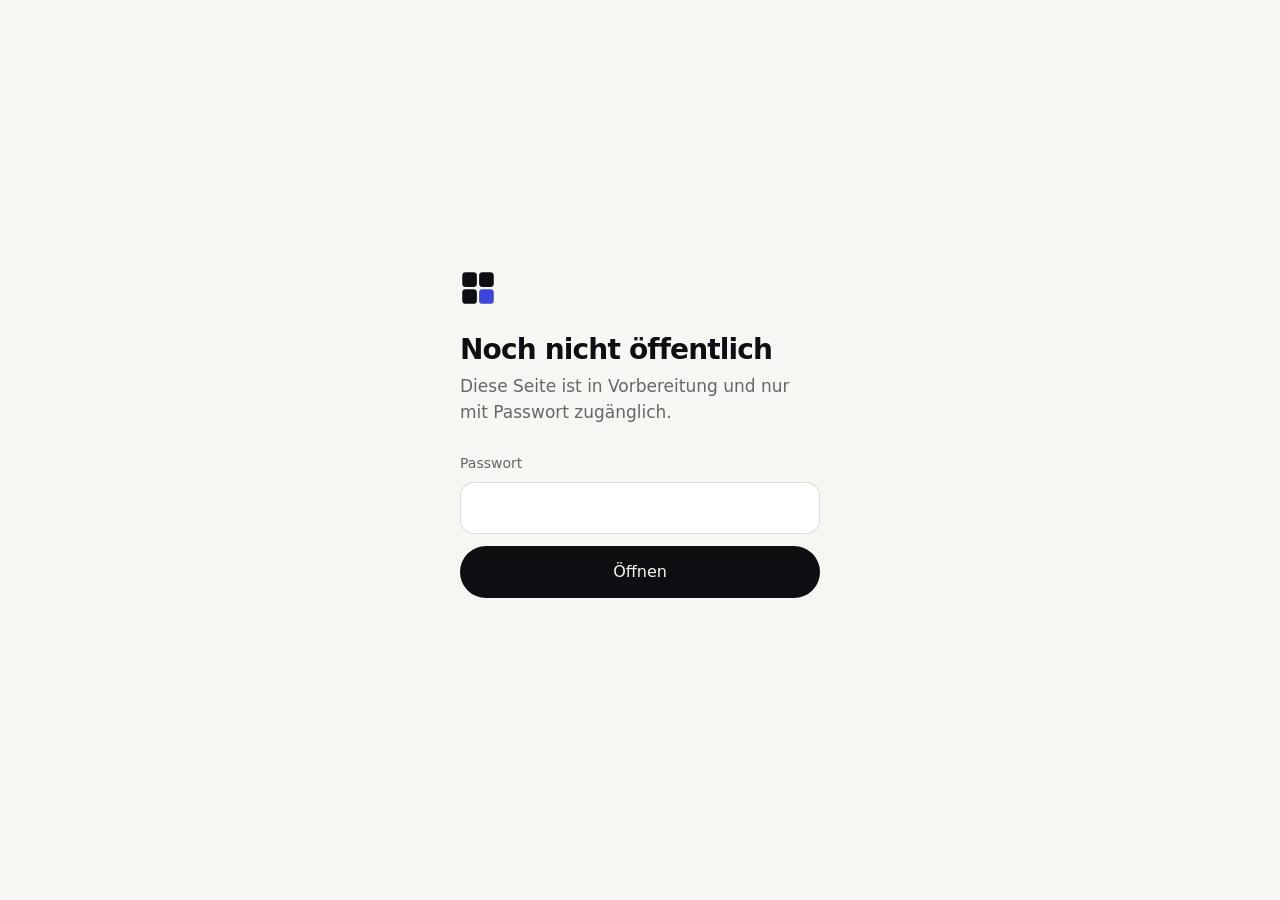
<file: index.html>
<!doctype html>
<html lang="de">
<head>
<meta charset="utf-8">
<meta name="viewport" content="width=device-width, initial-scale=1, viewport-fit=cover">
<meta name="robots" content="noindex, nofollow">
<meta name="theme-color" content="#F6F6F3" media="(prefers-color-scheme: light)">
<meta name="theme-color" content="#0C0D10" media="(prefers-color-scheme: dark)">
<title>Jassm</title>
<link rel="icon" href="/assets/mark.svg" type="image/svg+xml">
<link rel="apple-touch-icon" href="/assets/apple-touch-icon.png">
<style>
  :root {
    --bg: #F6F6F3; --surface: #FFFFFF; --ink: #0E0F12;
    --ink-2: rgb(14 15 18 / 0.62); --line: rgb(14 15 18 / 0.14);
    --accent: #3B45D9; --error: #C4321F;
    color-scheme: light;
  }
  @media (prefers-color-scheme: dark) {
    :root {
      --bg: #0C0D10; --surface: #141519; --ink: #F2F2EF;
      --ink-2: rgb(242 242 239 / 0.64); --line: rgb(242 242 239 / 0.16);
      --accent: #7C85FF; --error: #FF7B6B;
      color-scheme: dark;
    }
  }
  * { box-sizing: border-box; }
  html, body { margin: 0; min-height: 100%; }
  body {
    min-height: 100vh; min-height: 100dvh;
    display: grid; place-items: center;
    padding: max(24px, env(safe-area-inset-top)) max(20px, env(safe-area-inset-right))
             max(24px, env(safe-area-inset-bottom)) max(20px, env(safe-area-inset-left));
    background: var(--bg); color: var(--ink);
    font: 17px/1.5 -apple-system, BlinkMacSystemFont, "SF Pro Text", "Segoe UI", system-ui, sans-serif;
    -webkit-font-smoothing: antialiased;
  }
  /* Nothing shows until the script has decided whether a saved key opens the page. */
  html.checking main { visibility: hidden; }
  main { width: 100%; max-width: 360px; }
  .mark { width: 36px; height: 36px; display: block; margin-bottom: 28px; }
  h1 { font-size: 28px; line-height: 1.15; letter-spacing: -0.03em; font-weight: 600; margin: 0 0 8px; }
  p { margin: 0 0 28px; color: var(--ink-2); }
  label { display: block; font-size: 14px; color: var(--ink-2); margin-bottom: 8px; }
  input {
    width: 100%; height: 52px; padding: 0 16px;
    font: inherit; font-size: 17px; color: var(--ink);
    background: var(--surface); border: 1px solid var(--line); border-radius: 14px;
    outline: none; -webkit-appearance: none; appearance: none;
  }
  input:focus { border-color: var(--accent); box-shadow: 0 0 0 3px color-mix(in srgb, var(--accent) 22%, transparent); }
  input[aria-invalid="true"] { border-color: var(--error); }
  button {
    width: 100%; height: 52px; margin-top: 12px;
    font: inherit; font-size: 16px; font-weight: 500;
    color: var(--bg); background: var(--ink);
    border: 0; border-radius: 999px; cursor: pointer;
    -webkit-tap-highlight-color: transparent;
  }
  button:active { transform: scale(0.98); }
  button[disabled] { opacity: 0.55; cursor: default; transform: none; }
  .error { min-height: 22px; margin: 10px 0 0; font-size: 14px; color: var(--error); }
</style>
</head>
<body>
<script>document.documentElement.className = 'checking';</script>
<main>
  <img class="mark" src="/assets/mark.svg" alt="">
  <h1>Noch nicht öffentlich</h1>
  <p>Diese Seite ist in Vorbereitung und nur mit Passwort zugänglich.</p>
  <form id="gate" autocomplete="on">
    <input type="text" name="username" value="jassm.de" autocomplete="username" hidden>
    <label for="pw">Passwort</label>
    <input id="pw" name="password" type="password" autocomplete="current-password" required>
    <button id="go" type="submit">Öffnen</button>
    <p class="error" id="err" role="alert"></p>
  </form>
  <noscript><p>Zum Öffnen wird JavaScript benötigt.</p></noscript>
</main>
<script>
(() => {
  const P = {"s":"ZkPJZWg\/2E\/+PwnlaJRWWA==","i":600000,"v":"xBx29OHDtu4r5LSw","c":"dcgoWCb1cYfovZDbDyGy7RVIX\/uXn1doYwenhSVgNqosTS6K7lfmHKZxun3EuL7QpfOQMrrZD54\/Waav\/4+sT30dlz5IU1UauPBRZTvltqw2GHG8jSEdP+p5QkLSrC+GOzCEvycwOhmAqk2uzB7Ne5oYaCTyy8ufQnWojeFDc3twKCc5DISxt\/pSLtya0nKFdJZJ4S4pt6zrCgI+ddLneB4Hl087Fqd9R3XJRj1W7xaXbM2VF49k\/8Q3Cmidqhm1BR+slI4kWY2J02OA6eaQ2hfLM\/lUID2GH508oUbMBYHVR+dIPsdYWauQbw3aL9PDV8lLCItt9Io+l1M08xO3aJlqKDEV6kAZgrrduNVHQ9y46KVwuqMA21B\/+ZHSADxNpTpSqoMKv+AbENJ3sGWh5k4BAfzL4mJY03W5fI9PeCfTADL1ewJLQtkxvW65HRUCG06dA4fp779Wdti3DmIWYk8CnrP4yufQtfcdsB49pK99byv2BLpSht2N2JCJ0W\/vPlX2WKGg3XdJfY2CLvdnDGE0Oy9In+vbimEhqjj7IxXTbUJKpfAFZ8PojL\/IO0wgNDmz\/R\/Ouq16IaKHoXxiuIaMXDePhoTQHkPmFH0P7WWkx1c4Cs5qm+p8ptwnfbsUJ5A\/j1SSNs0HpG2D8o5FvDNdtq2EEW3DsKV7A5BsFZj4X0QsWnq\/Pz+UhujVrGLUqPCwGa\/\/wQk4PGy7GHzETjrKEmcgHJulp8IPLaLz6gSK+\/v+CHZ5KaVLeKvYdBhiNk2RfhpnnCfOBoh8lEFAUDHI4PJRQnV1NRBuL4BPI59rmEJe1q3z7pqI4ZDdwyFt\/Tymotog\/Jm8\/+lWVbSPgGzkiQ+MTyBaPeLH8UnMhRFfbP\/7gnzK16\/hJhKsBJhAQ5zQYX63xNNdBSQT87oAi2bU4I3oJSuTvBWpqWXY5nGBlDhdR60fP+6XoLo8O7vfmbPp\/WueP4hLqtKENZo2gzRKnT6fq5\/Psn60\/P8MsMWqwWM0\/xPzQfEkOPdotLIEXqJTvx5QYNkAPkxtJeYP5dowictkh75gWxBeuTXYogTlIweDb\/StqPAYYGCuJJmvBJSKO+XUIB2o34lyBhuoRwh9CiZoKjQ+cCQJg2hnzSRA\/igX7iXVIGEBvhXC4DKZcEV1Ue58jcUhgaW6ggAf0Id9SJVUR3U2xcZA\/3hWNVCGhMqlHRg5qKWzEArotgiS8UzeWkPrR7LykpccCC5euLZ+M+sEhdhBQHS8DQ4e66plQLkKP0xoCcoSJGsNHauVLQMLilw5MYgkG0\/mmquA4VgLwIAu9LXtHWvq0ODuduaZYvcm0q9EXBbizVTy+1KKLRSjjTvVa0LJcJjGa4GeoQezIuGBJLUkvu8FKrRWuzTjR09F1MpTrsJDIgpBGQgGUghfU\/VYIjyFbExZeME7P2RTkjSWAUJh8TSIobUPDneCihEmeGgup2xD0IwcWOkNEYSJvUt6hCtOIXZtkLC6HdiuoMaAG2LdtsSOvXWH628Omsq5u7R\/nMi7V9jhOxPEYCptYG7vgunX9Akp+QU\/DfRc7gNhj1SqAIsi3LAq4BnsztlSsV7a21Y0TLzbjXkY25XEokHyGJZhSXFi5INj7qpriQeD0kt9Q+70isobBH310cn5Q2XrhjnUjgnFUkIxepgLFnPqFEGSGI\/fn5ZkbX7CGm4X78ULLnf5d3AsQ5d3WPCuES3Al8pEU8yv7iLi71imL2kk69++MHYwU774CvsmW9CO0mAQusT2VwNxUpVtwpKQLLhBRjM8AnkD2amDgaG+jB2xEI7Zv6HKjC2SFCv3Ud1tNxWJEZ9\/VYO8Ad\/OQ6VvWyCxQvT3Dx16\/\/Itpw42uD5BXVYPGdnLD4yNui5VpPX5q28P4cM7qJ+hdk+3E5mOJlwHHgEiOkNRxubt0xyCed6OKw4ZYStBjL65KvRaqYy\/KVLzEt2to+BBv8GSbZKAGDqE2VCzEV3WR3t9kOjb70mLYPW335JoHqUYbjfVIiN89R7g0cvclQBarZRqskNOrgtgGt\/gp\/N7JAL2mD8YFHLe2EK8TN\/oOFcknOIf\/5iAlFn+nlg\/d36ZncRqqm6+Q5pJ3yNeDfQxDGJo8CWduJ4Z6bmVF6VJQsI+YqaRsMMLmj00X0NxoLhne+6ulOvmgh16UH9A5Uyu0eB\/9dAnvp7\/IUqqjt+hfxYTxmuLhKrI4hfYaSqtueHWxgUVRRaHxJr+TbRag\/jln17qyRDm1AEmZyyGs\/kwVZI7N+EoJAjrlVVxUw69ozZ5aARzCSOPcFcUgKtEo32cokHuGQ\/kbJhsdz+qIG3MOPs5bP6U9S+e3Ps2FHcJww4i23JArxUSXlNNCfqzASVw9og2yZeSGHeYWimZXH5XlE5Olaa8nkgTxLGAfCsXZHrU87jwXIJuysGX95cAPp0Hg\/3dtHE4HPKN2KYXAKofVpsHw+erBdpj+eBHOLGlQRpd4lx\/rm79+\/CwSatatbq9+XYaYzIv4m\/wsIvJlIr9ub2xWZPsr+Yr6XWaKiV2bJJTHJAu5xnVmJitTvqgOOlzUh0lSqAiZCZP9OzLDwQdYHyHKwBFTyYyAQKG+Q4Gk3rDJxcL4GSe7q6HdpKWILtoBAnOVqhvjb\/iINxO0GG6QIK55V4LoZIvFX9iuh74C\/tnLf0\/zwJ\/m1REXA9IMCULIW6CyY7gtA4WFg4C1I7lJ6qM0m4aDFmeKVcUt7qBhd5gxLzgQjuT14t8nBDC2+Xwrs2OwCOMdJjh28SXmdjStDuYbbLh4qZFP9nVKF5J7XzPz4p5WBeBr5GEyGxZujurk9MZl\/Sm5BBsjB9mxv4kF9aZXfVG+325BkqzE2TlJEaJZIxKThKqczAMAE4Qtra9qFOqBFJ7PpTD5Rj63IN6rWmMeWSefQYigqJmbQ1H1ehA4Y+I1r+IXYR6JtzwTsmhTF5woWIebyiH7UMWRKWryzHPyDQuf0Pzub0iil17Sdw\/kzZuFXHpmcegNqreu1h6+\/e4SVDG6PRxNRNtJpnaXs8hoVz2SM2mnK9YjYePJ6UtO7JU126BnPzm5KGjX0lRG8QhfmCFptXh9lZx\/EDGdlRZt3iRMJSJWzksSxIcbOLcM9l6QGsgaLsMi5cwcghPUV4VxSySvwuCL2GhNdWOyFNui4LKNzM7rgfTO\/J7G+yiRSdQTW4wG4OJKT5Wb5ApmE6EO5sRcSCUekiuEB+6h8WGA78GZqn6T+ZM0T1dsaFbxKqmpK+rNedM0Sdp5pzJ2YnPnZqlA4jUL5BnQggTz5CXRU2Y6FeX8KFW55Ph\/9D9rmkOx9Zpcpqvid9+7cARzIEVS7s2FmYrld5kpA3mixeZIdiTXyrYLSWf5qV2zqsgGFAIVVGy0mIueAbsoUrQC4uaTeAKx1eMERo6LACkt8bGPzVwVkazCt24H8yehZqK8Xu4JJqrDOMMvRbJla+jmLT\/1SMMZBJYVYWahifvsAW\/83jFTQoJYgGwWQSou+Sl8T0EjqLggudtF+ijg\/hvQvBFFNnJhoiA\/PjyOxlXkpaMdPoZcrAz\/rdcy0K6+lrEEiVVGsyaR3gAS36CiozX8O+DlWhKgZKJtx66PqBHUVqw0LLE7M97Hvh8efGsB+3JeD4ElJYPprZeiqqU59G4OnFjoPWLa5Gmwp7AIj+EVohtB7ufNN8K3EfXLykNsNtQKgHbfv+tEegyZn0hAe5uAjwaf\/JAQc1lKFFM37DPs0Tyx4\/cjlDAidcaVHK7Cl0+tDCovuQ2rJG+06uOt3Uux4kMl9QrSUcDoHNdEuFpMbvFoG8VhMxN2D7yYd1iZDIaWrz39lzTld0UXYBHZSY5tOHHB\/2rYPUjVy\/1E\/[base64]\/Cp3DjM1cHF6hRTt9G2qzDuacFxU+ALSd0yeeNT81UBVnC\/FKcJT8hNd2BJ0\/hrOr9iW\/cbyn\/6XvIc6xLaShc9UL4z9JwhBc01301pG+RE41GJAiJuFvm9C4iiUnj+BQUAP+gJL8mo\/HqSArTrSpqmOzu5jwn7X3LN7lr98I5Du2m7Gc\/+q+3avD4rmHulShTWOThLHzcchLCjiEXZQFCx5rQmg7zmBQ2U\/e3EJsm5oAM3gRU6iGLOzdJlpFPdr8GOWhUqC91hVTh3w6dN\/jBVF6w63EYKjz8DDCoy9U6q+08jPaKQ4vfBTPjDmI+r6Hx6nhkm8FdLXV+81ShovVL0hZtmwRYBhfBFr0irsSpZ8Sz83jjUKPWUtrCkNTjocA0O0x3NH+wx\/uGbhY8UXHufLN\/R6RTpNl\/oZOXcJrmpuqiHshnFKg78J0O3rkO1VVbzB42x5nhe1tmu5IBxbcQRaxgQWqCD1IENdNXmK6AJsnnVXn9dSiEKOIPxn9SW0yd89ezsQHx0ryIaciZyp4Q7Q\/[base64]\/N3hfl77+9PRU31CYEn\/kz1LzrR1wRTzaS\/7r6Ob4R9O4rbvn9VghHCPa08CVwabUvUy4pjMjLB7tOJdFdh4AM0rpAWAuTiQvQxHtI9xn4p9orxJ\/i1V0AsU635JPE3+xFi9rZKT0J69k4pWl3xiAjnRq5E5naV1WneMrn8ZKgH0kYokMQzRr2SvJzEXrCjb3urXRvpaqYuYFQ1elxyr35pLU8eClD6P4+a\/VrYxEcVA5n0W3MZQ3KcDKvvd2k8rDeiOcRz+P0pxxzI6A8rBE7HBkJl0x1XQgMOPOTNPYLC9mJNfEg7wblLxidlANg4OVsnefHhU+M5yNwN7rf1rUrtw6fX6mhf6qFlKmpxIF1QAZULuuR4Bu1TEk\/[base64]\/bvNkL8TMtM6fX9+TGx\/HBSx5seRLTVoT5BsjJEQVsj81Ga0Hoxk7lCRVHjE+nodFwSKZeQ6kiVdTvu6UbYW9cYTCwC+so18YZvXw9zUcFef8oNc2VXeEELOi+gh9+UD\/UeNtRgS0RbBJJWAhVzSFGzPQzakiBSxEqwt\/vzmQEkSwwe+xpYBafIUTQ2aD0NK4UaEnCNdznLW\/tcAPnAPuq4u8J3s4JUzGUJAxdGJw\/kjvjkRy8FecdwBwThox\/faCGbueD6o8GriM48gz1aTL8LcOARtdFSmQH56mQ7XYaDR1gQPfP2OZjA\/OssdJQ0rNu6UcCLxfzsJEM8Zvv+ZLFdGVAmX+NshUwQx9m5baVHgT7LM54+YHskboyilpOXt8Gj4UVwtfusqr10N5f6im0HzQapgSs4rivEAOeWAll6PNmuiv++OIJaqg3aFAJlP+Dgq\/tvuCf9nK\/g28j6l8\/FomVmcuW8DF0JioHJRf9c4VVatn0pjPYnm+UYTeYAOBiuxJucSTHr0WwoKNlP04IK6uCWs5sZZZ+Mg7u+2iOD6S7YQbB8C+OiMKSl0OfJ0UN\/06\/BizgyOndRJEnMu35Af2jjlUqToLkgUmYoR1FF5ymNWl0UPSEpICsxNEedu6BrORx3sPF3nKwrKyatfOnRgvD7Unp\/SsKuqeM3v0BvHs85PPKKGaf7wyomasfWsMHkL4WgHV7eN3saXX0fOrYqtmFI3EqeD1sEuLuHMw+UdXj\/PqnQuh2K\/gtjAsYnkCjOZVrfSpTYM7rqcJ9RnXIZNpl9wUE0vwX1zpeRN6k8fkE6Dk9EMF6IYLXlZvgyYQoUnyjnHrxMa1vsGRDif39uoW58lFuGuZSiOtf++eFeqmALMgEOQ7WEP\/Wq4JL0xopnWJ9CkEYUcOJsz9JJUDUkKugREzhxagTDwb6Mz8fZBgNA0NXOkMN1BtbbLf4sUiopMvLYgukssqIYg9DFNXFim7c+\/sWXeXqBVjTnjc3ml3YlPpYP\/[base64]\/duaub4FkTmsIRQ4Ib0S0fMUXalfoYW1uQ4+kdCnuDn7nFreeCLYsV5G6XbJ7y+jsPLP0tyStywwSTPfsqJO28QUXHfR769pKcomvTrtW5udmlylB3dKtFheHNC3QHA\/zXrXiuifwMMUQn3egdjq+i4huazK+TFb6Excp\/Wcb3xJFW3LhJxaGcgvH8NP8vb3VjlEc5d\/nVYXpB\/gdIi1Xe\/[base64]\/hbwA9GK7BPP6u6g6n+AMjJbXimjUSUGZogi9dngSsSEAI\/b1NTWhnbLnXnsnQjcLxI66sxQdPiLa\/[base64]\/Fw9gf\/QYcCp9+yK+0\/t5+FjLzXsEL3kJT3PIzR\/nVsyxuS8qumL9pQEFh2+mgkjIZ2ndiXYE6jyviJjIZ+QrU1Sgd9kZ9um9esBuuemWMWAXht9EaEui0Q1Bbk2teOhOqJrWEnCKKiQlj12WIFF4LZMMfZfGHp+2FSLSrDmI78NKm1XH7p5Tkq3NuYgMKb53sg\/7JAu2GI8KNrHNLs9EMOtcy3ukfxxpCJdDiPqNeRQaqttEgP9FcbUuk+\/QHyiMGF5X1dTsS2PH1rDRTQvJCf+\/964DlU4WnmcQtbarUMs421zmXRcRiheeGaE61GIN0K7n6aGG7h5xtMZOJtLOasArcQrFUsAR+w6TrFRt4KmDs4EM6oUBKtrlx3OW70s+QtbWbEkPi\/ZPAN0oPWts5L1WF01jSIoP9noaL4jxP2QBrg8agN2gqV0oTEaM0LZL2ea+i8M9XJ6jSbSze+A3XnTp0awTr47Pil0VEnI+QK0t5d5k5hxzOKyjkGJu5hB6greItD7wSbnA3B\/OccPvad8LXdhflLTLD794NqttZvu+AzUtHPUskt7atDN8cO6V2CD9jLu0aG6PkFDEOsnKkDrh\/7mB3A8qUzXbgsiIipIRM1pWea\/45i21YiipidL488gtO6c0FGicxeTJFPpSYxVJjESDRtF3161o5s149js+LE4OBR++sULSHrsTfRnUrwgRtIV9blNkxzyrSefZeEIYUlZH5FZ+GQ4Pvrlc\/[base64]\/MSBfqmtIj2LKh76Dt9lU4yiN0zemW5lJfHE\/0E1QwtBY0B4xY4hrwDo9ZJxabBo3gqPtSYGD0YgkMxqtJWyhCToosScUB64vEMIbTh7b2TVBnYql5wVzRbTikmQk34zr3zQBT1dCTXw3sZx15DiIBlG\/+HB7pUxFz5Egu3JPFkowjf7NvmqgHsiJFMAu3uVK99ApaGI3+j6xmAOP0eovqPQ9ACQpxn8oiDD7dRIm4s1tdld8SrZWoeIZMlu1UDv3z0n6nOkfwgVXpf4sVuq1z\/S0\/8h4g0bEeqXP\/VhsnIkSJ3mXr8SbkptIRKfJXEiHfxG5eqA\/qXWhNpn2XhKdMAwbnni0eDjOvHb+dbDE5OtbHgJqfewIUejGS2zqCt1rIStPTQJAyheZYnQddjtqiSsTMaJspyaNcLyj"};
  const KEY = 'jassm.gate.' + P.s;
  const b64 = s => Uint8Array.from(atob(s), c => c.charCodeAt(0));
  const toB64 = u => btoa(String.fromCharCode(...u));
  const store = {
    get() { try { return sessionStorage.getItem(KEY); } catch { return null; } },
    set(v) { try { sessionStorage.setItem(KEY, v); } catch {} },
    drop() { try { sessionStorage.removeItem(KEY); } catch {} }
  };

  async function derive(password) {
    const base = await crypto.subtle.importKey('raw', new TextEncoder().encode(password), 'PBKDF2', false, ['deriveBits']);
    const bits = await crypto.subtle.deriveBits(
      { name: 'PBKDF2', salt: b64(P.s), iterations: P.i, hash: 'SHA-256' }, base, 256);
    return new Uint8Array(bits);
  }

  async function reveal(raw, opened) {
    const key = await crypto.subtle.importKey('raw', raw, 'AES-GCM', false, ['decrypt']);
    const plain = await crypto.subtle.decrypt({ name: 'AES-GCM', iv: b64(P.v) }, key, b64(P.c));
    const html = new TextDecoder().decode(plain);
    if (opened) opened();
    // Swap the whole document for the decrypted one. Not document.write:
    // called while this page is still loading, that appends instead.
    const page = new DOMParser().parseFromString(html, 'text/html');
    document.replaceChild(document.adoptNode(page.documentElement), document.documentElement);
    const hash = location.hash;
    if (hash) requestAnimationFrame(() => {
      const el = document.getElementById(decodeURIComponent(hash.slice(1)));
      if (el) el.scrollIntoView();
    });
  }

  const show = () => document.documentElement.className = '';
  const form = document.getElementById('gate');
  const input = document.getElementById('pw');
  const button = document.getElementById('go');
  const err = document.getElementById('err');

  const saved = store.get();
  if (saved) {
    reveal(b64(saved)).catch(() => { store.drop(); show(); });
  } else {
    show();
  }

  form.addEventListener('submit', async e => {
    e.preventDefault();
    err.textContent = '';
    input.removeAttribute('aria-invalid');
    button.disabled = true;
    button.textContent = 'Wird geöffnet …';
    try {
      const raw = await derive(input.value);
      await reveal(raw, () => store.set(toB64(raw)));
    } catch {
      button.disabled = false;
      button.textContent = 'Öffnen';
      input.setAttribute('aria-invalid', 'true');
      err.textContent = 'Das Passwort stimmt nicht.';
      input.select();
    }
  });
})();
</script>
</body>
</html>
</file>
